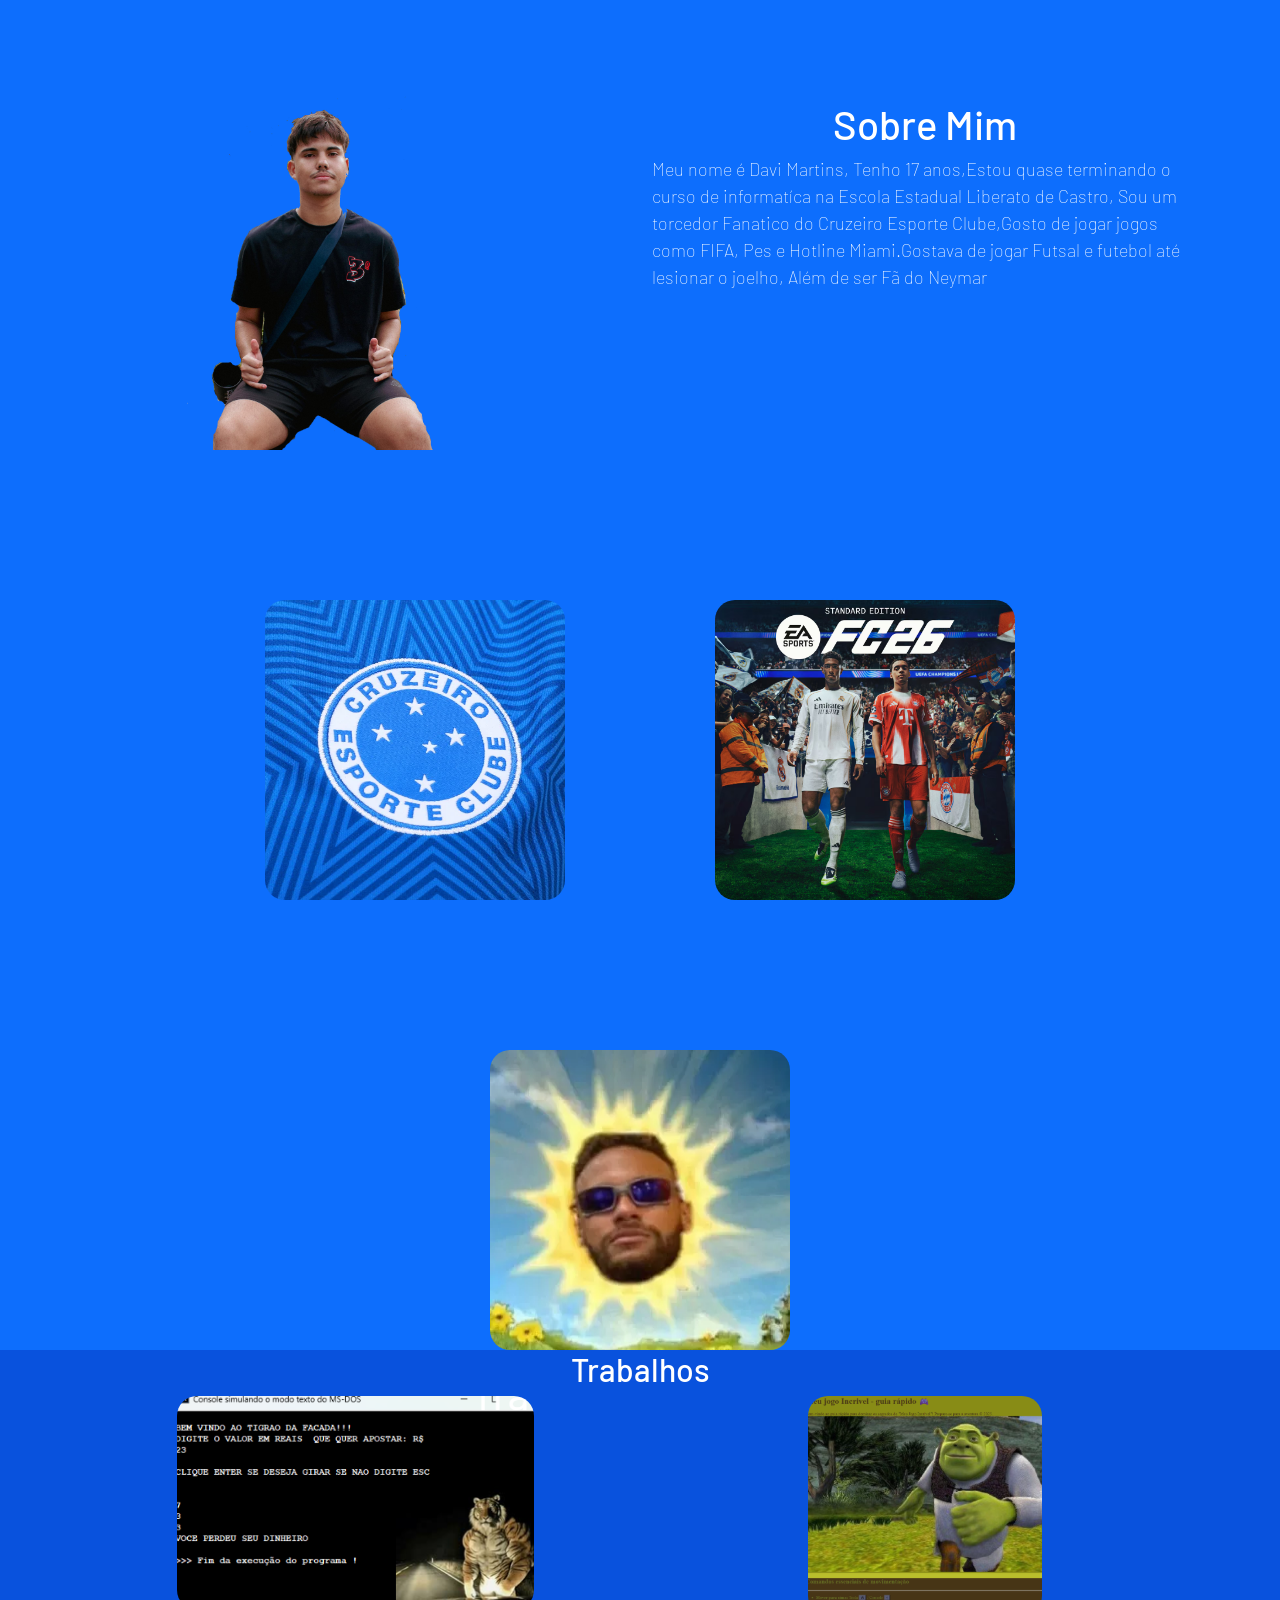
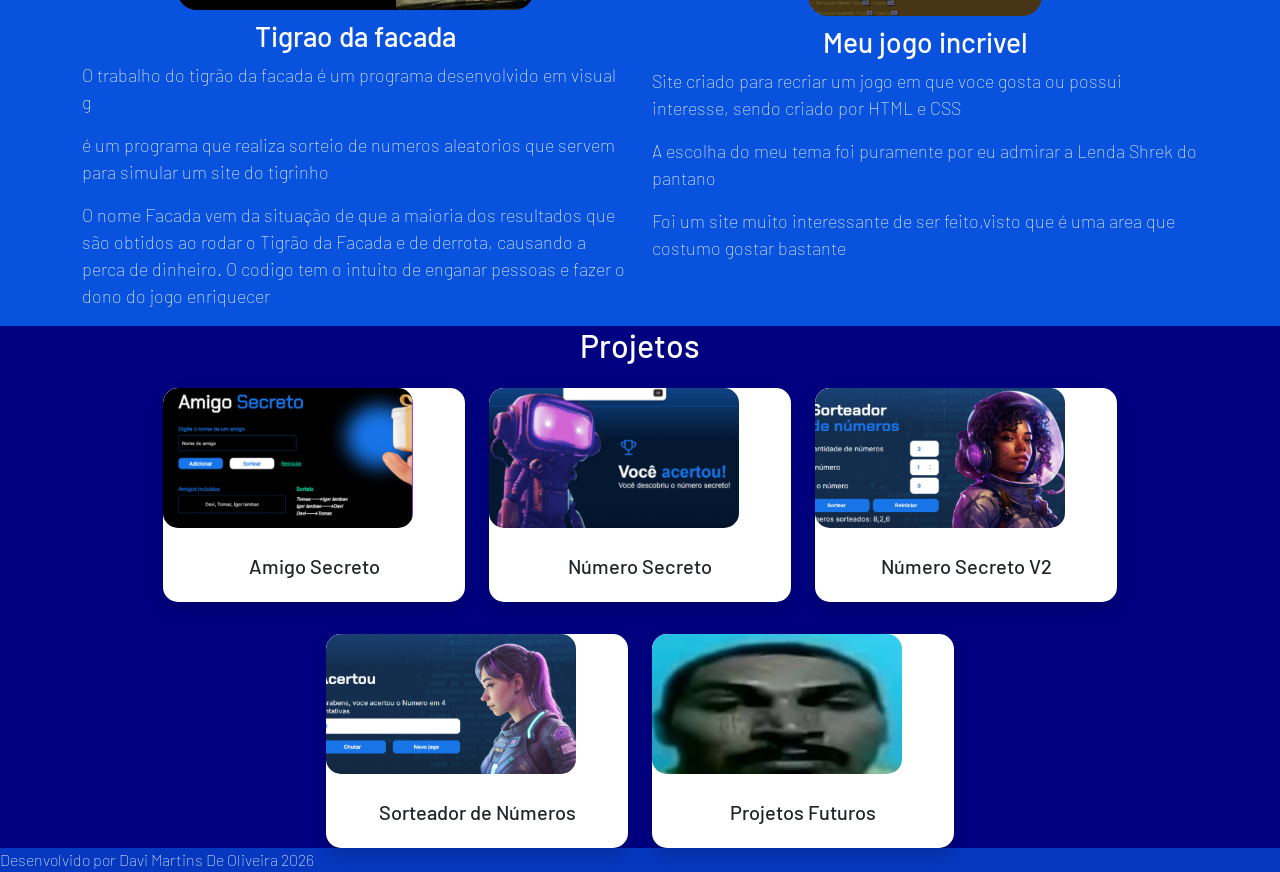
<file: index.html>
<!DOCTYPE html>
<html lang="en">

<head>
    <meta charset="UTF-8">
    <meta name="viewport" content="width=device-width, initial-scale=1.0">
    <title>Davi Martins</title>

    <link href="https://cdn.jsdelivr.net/npm/bootstrap@5.3.8/dist/css/bootstrap.min.css" rel="stylesheet"
        integrity="sha384-sRIl4kxILFvY47J16cr9ZwB07vP4J8+LH7qKQnuqkuIAvNWLzeN8tE5YBujZqJLB" crossorigin="anonymous">

    <script defer src="https://cdn.jsdelivr.net/npm/bootstrap@5.3.8/dist/js/bootstrap.bundle.min.js"
        integrity="sha384-FKyoEForCGlyvwx9Hj09JcYn3nv7wiPVlz7YYwJrWVcXK/BmnVDxM+D2scQbITxI"
        crossorigin="anonymous"></script>

    <link rel="stylesheet" href="meusite.css">




    <link rel="preconnect" href="https://fonts.googleapis.com">
    <link rel="preconnect" href="https://fonts.gstatic.com" crossorigin>
    <link
        href="https://fonts.googleapis.com/css2?family=Barlow:ital,wght@0,100;0,200;0,300;0,400;0,500;0,600;0,700;0,800;0,900;1,100;1,200;1,300;1,400;1,500;1,600;1,700;1,800;1,900&display=swap"
        rel="stylesheet">


</head>

<body>
    <header>
    </header>
    <main>
        <section class="min-vh-100 bg-primary">

            <div class="container">
                <div class="row" id="sujaje">
                    <div class="col-6">
                        <img class="d-block d-md-none " src="WhatsApp Image 2026-06-09 at 19.png" alt="Minha foto">
                        <img class="d-none d-md-block" src="WhatsApp Image 2026-06-09 at 19.png" alt="Minha foto">
                    </div>
                    <div class="col-6" id="sobremim">
                        <h1>Sobre Mim</h1>
                        <P>Meu nome é Davi Martins, Tenho 17 anos,Estou quase terminando o curso de informatíca na
                            Escola Estadual Liberato de Castro, Sou um torcedor Fanatico do Cruzeiro Esporte Clube,Gosto
                            de jogar jogos como FIFA, Pes e Hotline Miami.Gostava de jogar Futsal e futebol até lesionar
                            o joelho, Além de ser Fã do Neymar</P>
                    </div>
                </div>
                <div class="container" id="reguleison">
                    <img width="100" src="Cruzeiro.webp" alt="Cruzeiro">
                    <img width="100" src="FiFa.avif" alt="Foto do fifa">
                    <img width="100" src="38bbc7c8eba0373539bcaeb039302627.webp" alt="Menino Ney">
                </div>
            </div>



        </section>


        <section class="bg-opacity-75 bg-primary">
            <h2>Trabalhos</h2>
            <div class="container">
                <div class="row">
                    <div class="col-6" id="tigrudo">
                        <img id="tigrudo" src="Captura de tela 2026-05-19 203154.png" alt="Tigrao da facada">
                        <h3>Tigrao da facada</h3>
                        <p>O trabalho do tigrão da facada é um programa desenvolvido em visual g</p>
                        <p>é um programa que realiza sorteio de numeros aleatorios que servem para simular um site do
                            tigrinho</p>
                        <p>O nome Facada vem da situação de que a maioria dos resultados que são obtidos ao rodar o
                            Tigrão
                            da Facada e
                            de derrota, causando a perca de dinheiro. O codigo tem o intuito de enganar pessoas e fazer
                            o
                            dono do jogo
                            enriquecer</p>
                    </div>
                    <div class="col-6" id="tigrudo">
                        <img src="Captura de tela 2026-05-19 203456.png" alt="Shrek o jogo">
                        <h3>Meu jogo incrivel</h3>
                        <p>Site criado para recriar um jogo em que voce gosta ou possui interesse, sendo criado por HTML
                            e
                            CSS</p>
                        <p>A escolha do meu tema foi puramente por eu admirar a Lenda Shrek do pantano</p>
                        <p>Foi um site muito interessante de ser feito,visto que é uma area que costumo gostar bastante
                        </p>
                    </div>
                </div>
            </div>
        </section>




        <h2 class="text-center text-white mb-4">Projetos</h2>
        <div class="row g-4 justify-content-center">
            <div class="col-md-3">
                <div class="card h-100 shadow">
                    <img src="Captura de tela 2026-05-19 203619.png" class="card-img-top" alt="Amigo Secreto">
                    <div class="card-body text-center">
                        <h3 class="card-title fs-5">Amigo Secreto</h3>
                    </div>
                </div>
            </div>

            <div class="col-md-3">
                <div class="card h-100 shadow">
                    <img src="Captura de tela 2026-05-19 203801.png" class="card-img-top" alt="Número Secreto">
                    <div class="card-body text-center">
                        <h3 class="card-title fs-5">Número Secreto</h3>
                    </div>
                </div>
            </div>

            <div class="col-md-3">
                <div class="card h-100 shadow">
                    <img src="Captura de tela 2026-05-19 203916.png" class="card-img-top" alt="Número Secreto V2">
                    <div class="card-body text-center">
                        <h3 class="card-title fs-5">Número Secreto V2</h3>
                    </div>
                </div>
            </div>

        </div>

        
        <div class="row g-4 justify-content-center mt-2">

            <div class="col-md-3">
                <div class="card h-100 shadow">
                    <img src="Captura de tela 2026-05-19 204840.png" class="card-img-top" alt="Sorteador">
                    <div class="card-body text-center">
                        <h3 class="card-title fs-5">Sorteador de Números</h3>
                    </div>
                </div>
            </div>

            <div class="col-md-3">
                <div class="card h-100 shadow">
                    <img src="images.jfif" class="card-img-top" alt="Projetos Futuros">
                    <div class="card-body text-center">
                        <h3 class="card-title fs-5">Projetos Futuros</h3>
                    </div>
                </div>
            </div>

        </div>





    </main>
    <footer class="bg-primary bg-opacity-50">

        Desenvolvido por Davi Martins De Oliveira 2026
    </footer>

</body>

</html>
</file>
<file: meusite.css>
body {
    background-color: #000080;
    color: rgb(255, 255, 255);
    font-family: "Barlow", sans-serif;
    font-weight: 100;
    font-style: normal;
    
}


h1 {
    text-align: center;
}


h2 {
    text-align: center;
}


h3 {
    margin-top: 10px;
}


#tigrudo {
    display: flex;
    flex-direction: column;
    align-items: center;
    height: px;

}



#tigrudo img {
    display: block;
    border-radius: 20px;
}





.container {
    display: flex;
    flex-wrap: wrap;
    justify-content: center;
    gap: 150px;
}




.card img {
    width: 250px;
    height: 140px;
    object-fit: cover;
    border-radius: 15px;
    text-align: center;
    color: white;

}




#reguleison img {
    width: 300px;
    height: 300px;
    border-radius: 20px;
    box-shadow: 0 5px 10px rgba(0, 0, 0, 0);

}

#sujaje img {
     width: 450px;
    height: 450px;
    border-radius: 20px;
    box-shadow: 0 5px 10px rgba(0, 0, 0, 0);


}

#sobremim {
    margin-top: 100px;
}

p{
    font-size: large;
}

img :hover {
    transform: translate(-8px);
    transition: 0.3s;
}



.card {
    transition: 0.3s;
    border: none;
    border-radius: 15px;
    overflow: hidden;
}

.card:hover {
    transform: translateY(-8px);
}

.card-img-top {
    height: 180px;
    object-fit: cover;
}

@media screen and (max-width:768px) {
    h1 {
        font-size: medium;
        text-align: center;
    }

    body {
        font-size: medium;
        text-align: end;
    }

    img {
        width: 50%;
    }

    #reguleison img {
        width: 35%;
        height: 35%;

    }
}
</file>
